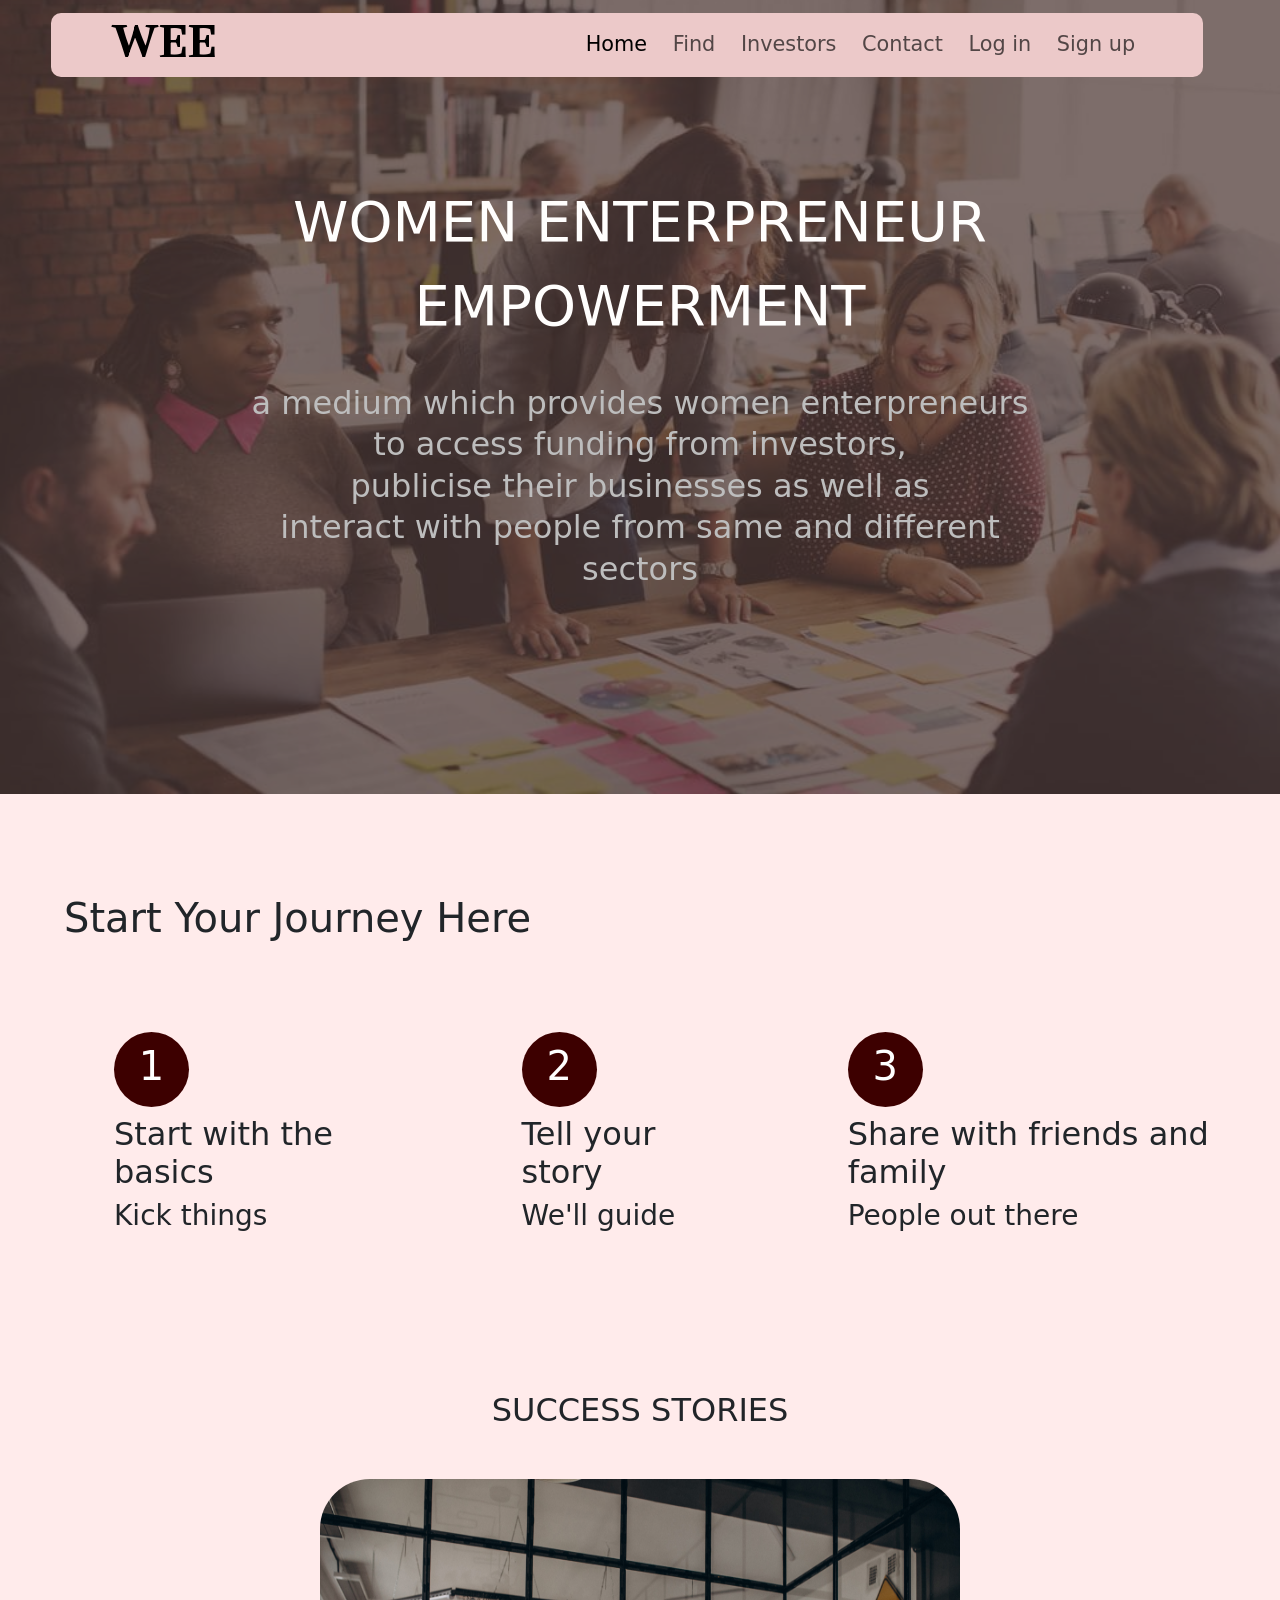
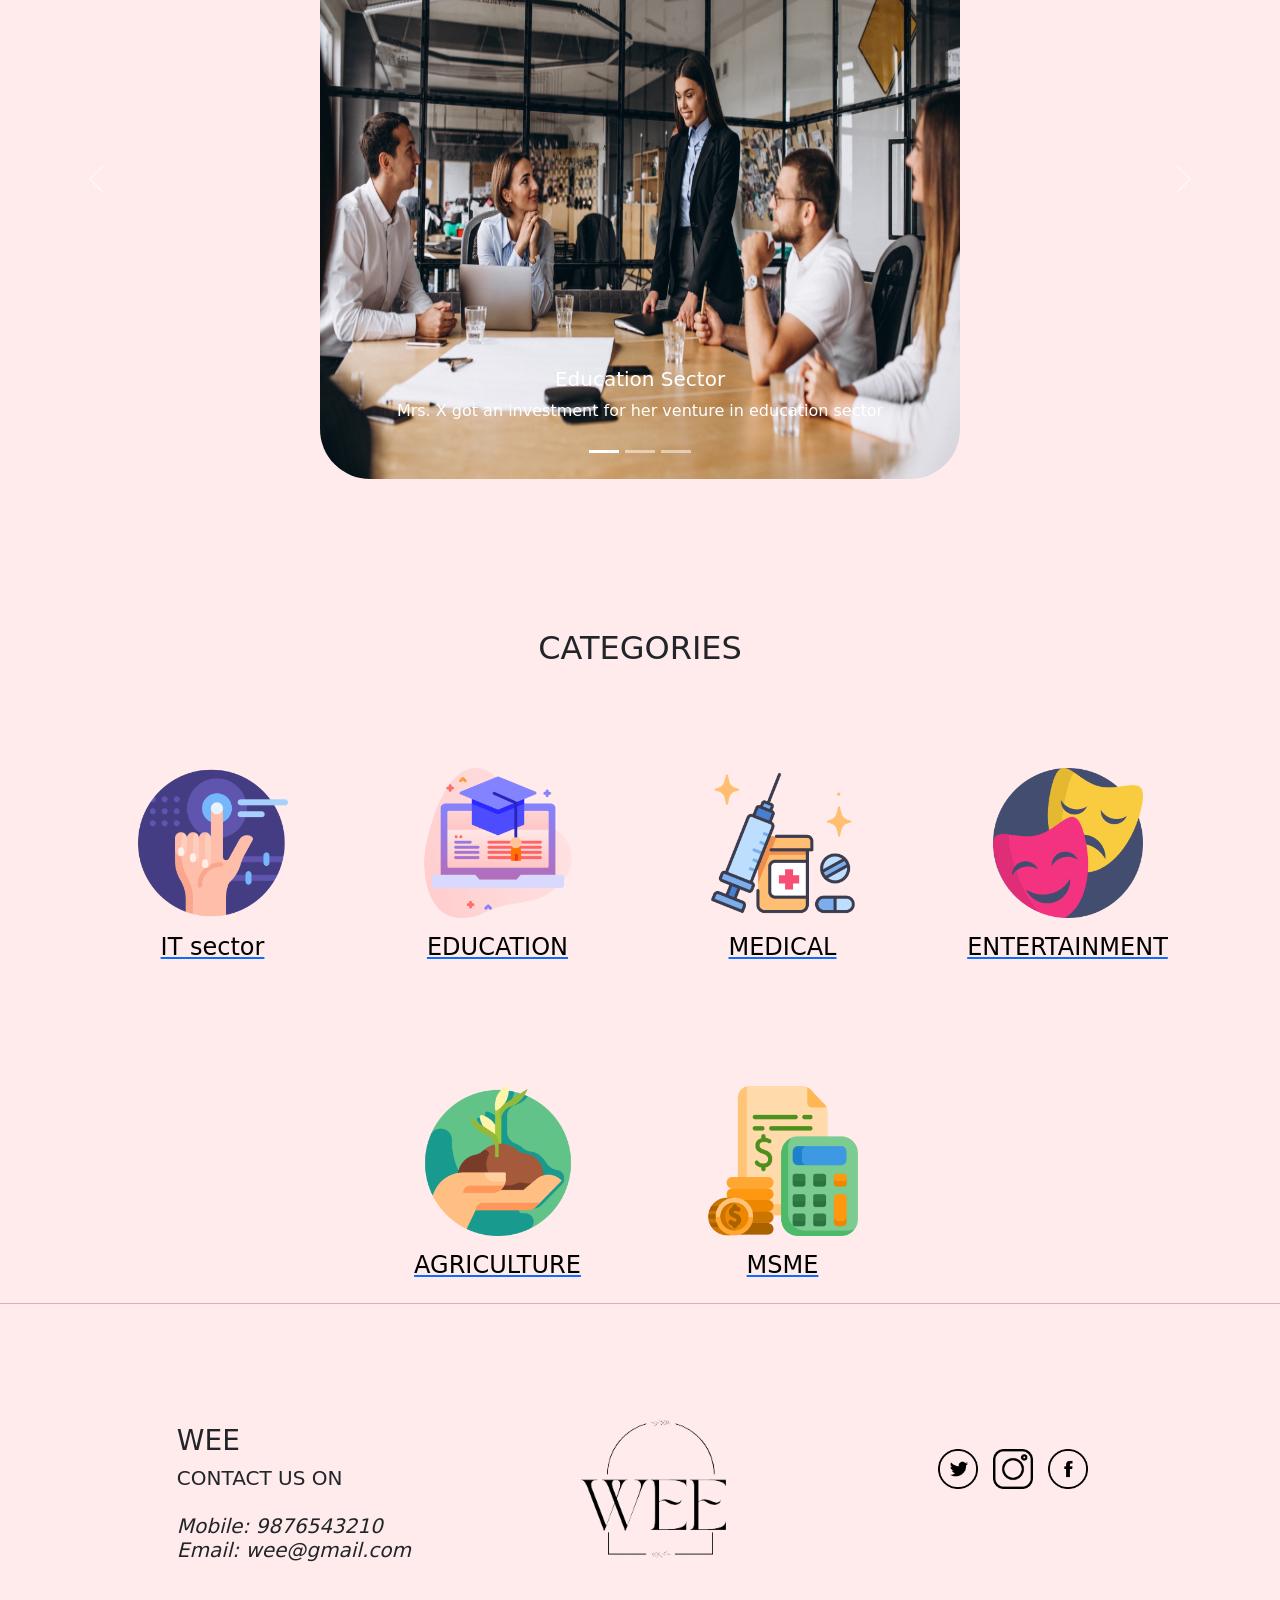
<file: index.html>
<!DOCTYPE html>
<html lang="en">

<head>
    <meta charset="UTF-8">
    <meta http-equiv="X-UA-Compatible" content="IE=edge">
    <meta name="viewport" content="width=device-width, initial-scale=1.0">
    <!-- BOOTSTRAP -->
    <script src="https://cdn.jsdelivr.net/npm/bootstrap@5.2.2/dist/js/bootstrap.bundle.min.js"
        integrity="sha384-OERcA2EqjJCMA+/3y+gxIOqMEjwtxJY7qPCqsdltbNJuaOe923+mo//f6V8Qbsw3"
        crossorigin="anonymous"></script>
    <link href="https://cdn.jsdelivr.net/npm/bootstrap@5.2.2/dist/css/bootstrap.min.css" rel="stylesheet"
        integrity="sha384-Zenh87qX5JnK2Jl0vWa8Ck2rdkQ2Bzep5IDxbcnCeuOxjzrPF/et3URy9Bv1WTRi" crossorigin="anonymous">

    <!-- GOOGLE FONT -->
    <link rel="preconnect" href="https://fonts.googleapis.com">
    <link rel="preconnect" href="https://fonts.gstatic.com" crossorigin>
    <link href="https://fonts.googleapis.com/css2?family=Alkalami&display=swap" rel="stylesheet">

    <!-- CSS -->
    <link rel="stylesheet" href="styles.css">
    <title>WEE-Women Enterpreneur Empowerment</title>
</head>

<body>
    <nav class="navbar navbar-expand-lg bg-light nv-bar">
        <div class="container-fluid nv-b">
            <a class="navbar-brand nv-logo" href="#">WEE</a>
            <button class="navbar-toggler" type="button" data-bs-toggle="collapse" data-bs-target="#navbarNav"
                aria-controls="navbarNav" aria-expanded="false" aria-label="Toggle navigation">
                <span class="navbar-toggler-icon"></span>
            </button>
            <div class="collapse navbar-collapse n-bar" id="navbarNav">
                <ul class="navbar-nav">
                    <li class="nav-item">
                        <a class="nav-link active nv-link" aria-current="page" href="#">Home</a>
                    </li>
                    <li class="nav-item">
                        <a class="nav-link nv-link" href="#find">Find</a>
                    </li>
                    <li class="nav-item">
                        <a class="nav-link nv-link" href="#">Investors</a>
                    </li>
                    <li class="nav-item">
                        <a class="nav-link nv-link" href="#footer">Contact</a>
                    </li>
                    <li class="nav-item">
                        <a class="nav-link nv-link" href="login/login.html" target="_blank">Log in</a>
                    </li>
                    <li class="nav-item">
                        <a class="nav-link nv-link" href="signup/signup.html" target="_blank">Sign up</a>
                    </li>
                </ul>
            </div>
        </div>
    </nav>

    <div class="container1">
        <div class="container1-1">
            <div class="container text-center cont">
                <div class="row">
                    <div class="col text-start left1">
                        <div class="des">WOMEN ENTERPRENEUR EMPOWERMENT</div>
                        <div class="des1">a medium which provides women enterpreneurs <br>
                            to access funding from investors, <br> publicise their businesses as well
                            as <br>
                            interact with people from same and different sectors</div>
                    </div>
                    <!-- <div class="col">
                        <img src="five-women-different-nationalities-cultures-260nw-1708934329.webp" alt="" class="img1">
                    </div> -->
                </div>
            </div>
        </div>

    </div>

    <!-- CONTAINER 0 -->
    <div class="container0">
        <div class="cont01">
            <h1>Start Your Journey Here</h1>
        </div>
        <div class="cont02">
            <div class="cont021">
                <div class="cont21">
                    <div class="number"><h1 class="num">1</h1></div>
                    <div class="c0des">
                        <h2>Start with the basics</h2>
                        <h3>Kick things</h3>
                    </div>
                </div>
                <div class="cont22">
                    <div class="number"><h1 class="num">2</h1></div>
                    <div class="c0des">
                        <h2>Tell your story</h2>
                        <h3>We'll guide</h3>
                    </div>
                </div>
                <div class="cont23">
                    <div class="number"><h1 class="num">3</h1></div>
                    <div class="c0des">
                        <h2>Share with friends and family</h2>
                        <h3>People out there</h3>
                    </div>
                </div>
            </div>
        </div>
    </div>
<!-- CONTAINER 3 -->
    <div class="container3">
        <div class="cont3head">
            <h2 class="cont3head">SUCCESS STORIES</h2>
        </div>
        
        <div id="carouselExampleCaptions" class="carousel slide" data-bs-ride="false">
            <div class="carousel-indicators">
                <button type="button" data-bs-target="#carouselExampleCaptions" data-bs-slide-to="0" class="active"
                    aria-current="true" aria-label="Slide 1"></button>
                <button type="button" data-bs-target="#carouselExampleCaptions" data-bs-slide-to="1"
                    aria-label="Slide 2"></button>
                <button type="button" data-bs-target="#carouselExampleCaptions" data-bs-slide-to="2"
                    aria-label="Slide 3"></button>
            </div>
            <div class="carousel-inner">
                <div class="carousel-item active c-item">
                    <img src="indeximages/group-people-working-out-business-plan-office.jpg" class="d-block w-100" alt="...">
                    <div class="carousel-caption d-none d-md-block">
                        <h5 style="color: white">Education Sector</h5>
                        <p style="color: white">Mrs. X got an investment for her venture in education sector</p>
                    </div>
                </div>
                <div class="carousel-item c-item">
                    <img src="indeximages/abstract-background-with-low-poly-design.jpg" class="d-block w-100" alt="...">
                    <div class="carousel-caption d-none d-md-block">
                        <h5 style="color: white">IT Sector</h5>
                        <p style="color: white">Mrs. Y got an investment for her venture in education sector</p>
                    </div>
                </div>
                <div class="carousel-item c-item">
                    <img src="indeximages/business-concept-with-team-close-up.jpg" class="d-block w-100" alt="...">
                    <div class="carousel-caption d-none d-md-block">
                        <h5 style="color: white">Agricultural Sector</h5>
                        <p style="color: white">Mrs. Z got an investment for her venture in education sector</p>
                    </div>
                </div>
            </div>
            <button class="carousel-control-prev" type="button" data-bs-target="#carouselExampleCaptions"
                data-bs-slide="prev">
                <span class="carousel-control-prev-icon" aria-hidden="true"></span>
                <span class="visually-hidden">Previous</span>
            </button>
            <button class="carousel-control-next" type="button" data-bs-target="#carouselExampleCaptions"
                data-bs-slide="next">
                <span class="carousel-control-next-icon" aria-hidden="true"></span>
                <span class="visually-hidden">Next</span>
            </button>
        </div>
    </div>
<!-- CONTAINER 2 -->
    <div class="container2">
        <a name="find"></a>
        <div class="container text-center">
            <h2 class="cont2head">CATEGORIES</h2>
            <div class="row r r1">
                <div class="col-lg-3 col-md-4 pb-3">
                    <a href="category/it.html" target="_blank">
                        <img class="eww" src="it sector.png" alt="IT">
                        <h4 class="catdes">IT sector</h4>
                    </a>
                </div>
              <div class="col-lg-3 col-md-4 pb-3">
                <a href="category/edu.html" target="_blank">
                    <img class="eww" src="diploma.png" alt="education">
                    <h4 class="catdes">EDUCATION</h4>
                </a>
              </div>
              <div class="col-lg-3 col-md-4 pb-3">
                <a href="category/med.html" target="_blank">
                    <img class="eww" src="syringe.png" alt="medical">
                    <h4 class="catdes">MEDICAL</h4>
                </a>
                
              </div>
              <div class="col-lg-3 col-md-4 pb-3">
                <a href="category/ent.html" target="_blank">
                    <img class="eww" src="theater.png" alt="ENTERTAINMENT">
                    <h4 class="catdes">ENTERTAINMENT</h4>
                </a>
                
              </div>
            </div>
            
            <div class="row r r2">
                <div class="col-lg-3 col-md-4 pb-3">
                   
                </div>
              <div class="col-lg-3 col-md-4 pb-3">
                <a href="category/agr.html" target="_blank">
                    <img class="eww" src="seedling.png" alt="agriculture">
                    <h4 class="catdes">AGRICULTURE</h4>
                </a>
              </div>
              <div class="col-lg-3 col-md-4 pb-3">
                <a href="category/msme.html" target="_blank">
                    <img class="eww" src="budget.png" alt="MSME">
                    <h4 class="catdes">MSME</h4>
                </a>
                
              </div>
            </div>
          </div>
    </div>

    <footer>
        <a name="footer"></a>
        <div class="fl">
            <h3>WEE</h3>
            <h5>CONTACT US ON <br><br> <em>Mobile: 9876543210</em> <br> <em>Email: wee@gmail.com</em></h5>
        </div>
        <div class="fm">
            <img src="indeximages/logo.png" alt="logo" srcset="">

        </div>

        <div class="fr">
        <div class="social-media">
            <ul>
                <li><img class="logo" src="indeximages/twitter.png" alt="twitter"></li>
                <li><img class="logo" src="indeximages/instagram.png" alt="instagram"></li>
                <li><img class="logo" src="indeximages/facebook.png" alt="facebook"></li>
            </ul>
        </div>
        </div>    
    </footer>
</body>
</html>
</file>
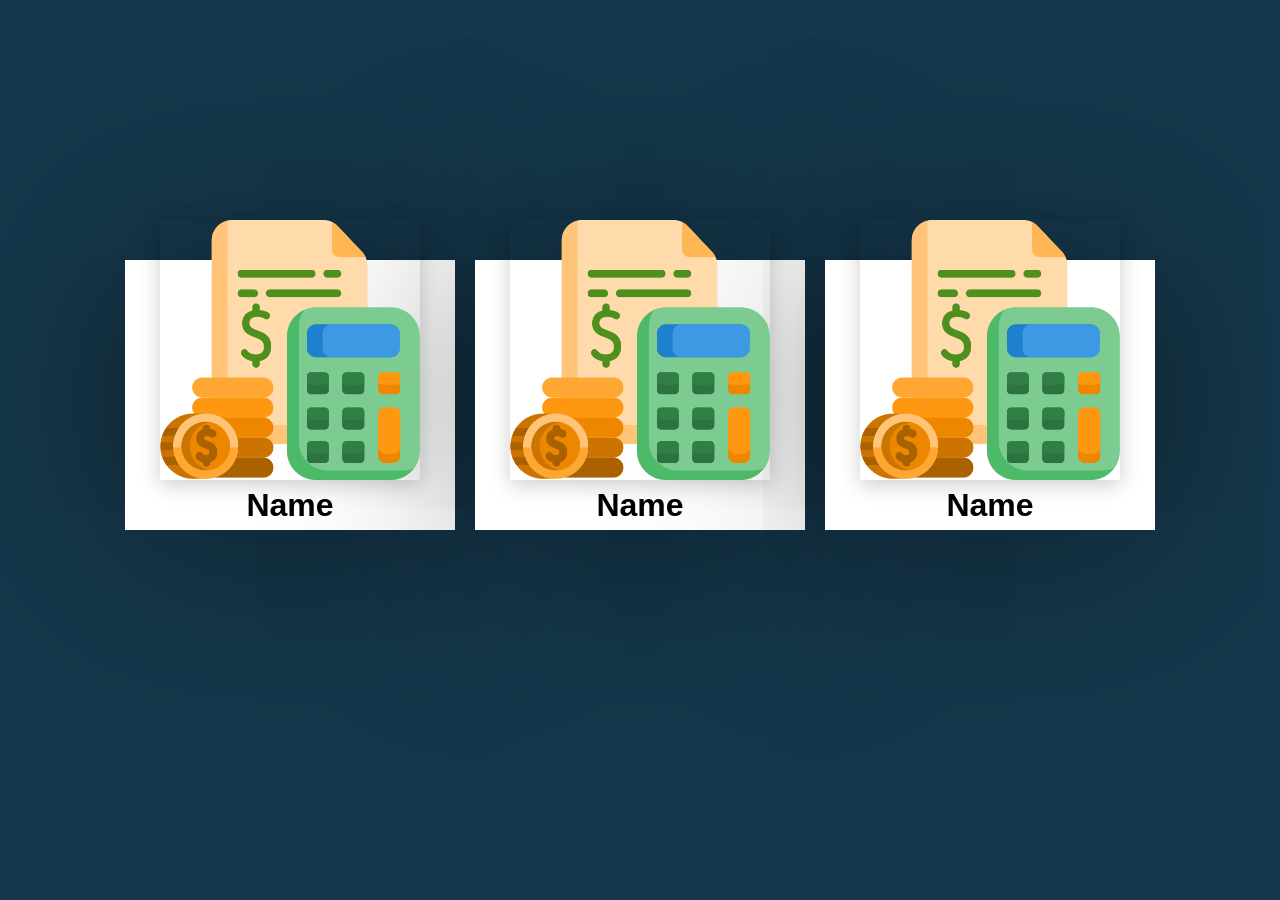
<file: category/agr.html>
<!DOCTYPE html>
<html lang="en">

<head>
    <meta charset="UTF-8">
    <meta http-equiv="X-UA-Compatible" content="IE=edge">
    <meta name="viewport" content="width=device-width, initial-scale=1.0">
    <link rel="stylesheet" href="agr.css">
    <title>Document</title>
</head>

<body>
    <div class="container">
            <div class="card">
                <div class="imgBx">
                    <img src="../budget.png" alt="">
                    <h1 class="title">Name</h1>
                </div>
                <div class="content">
                    <h2>Company name</h2>
                    <p>Lorem ipsum dolor sit amet, consectetur adipiscing elit, sed do eiusmod tempor incididunt ut labore
                        et dolore magna aliqua. Non diam phasellus vestibulum lorem sed. </p>
                </div>
            </div>

          
            <div class="card">
                <div class="imgBx">
                    <img src="../budget.png" alt="">
                    <h1 class="title">Name</h1>
                </div>
                <div class="content">
                    <h2>Company name</h2>
                    <p>Lorem ipsum dolor sit amet, consectetur adipiscing elit, sed do eiusmod tempor incididunt ut labore
                        et dolore magna aliqua. Non diam phasellus vestibulum lorem sed. </p>
                </div>
            </div>
          
          
            <div class="card">
                <div class="imgBx">
                    <img src="../budget.png" alt="">
                    <h1 class="title">Name</h1>
                </div>
                <div class="content">
                    <h2>Company name</h2>
                    <p>Lorem ipsum dolor sit amet, consectetur adipiscing elit, sed do eiusmod tempor incididunt ut labore
                        et dolore magna aliqua. Non diam phasellus vestibulum lorem sed.</p>
                </div>
            </div>
      </div>
</body>

</html>
</file>
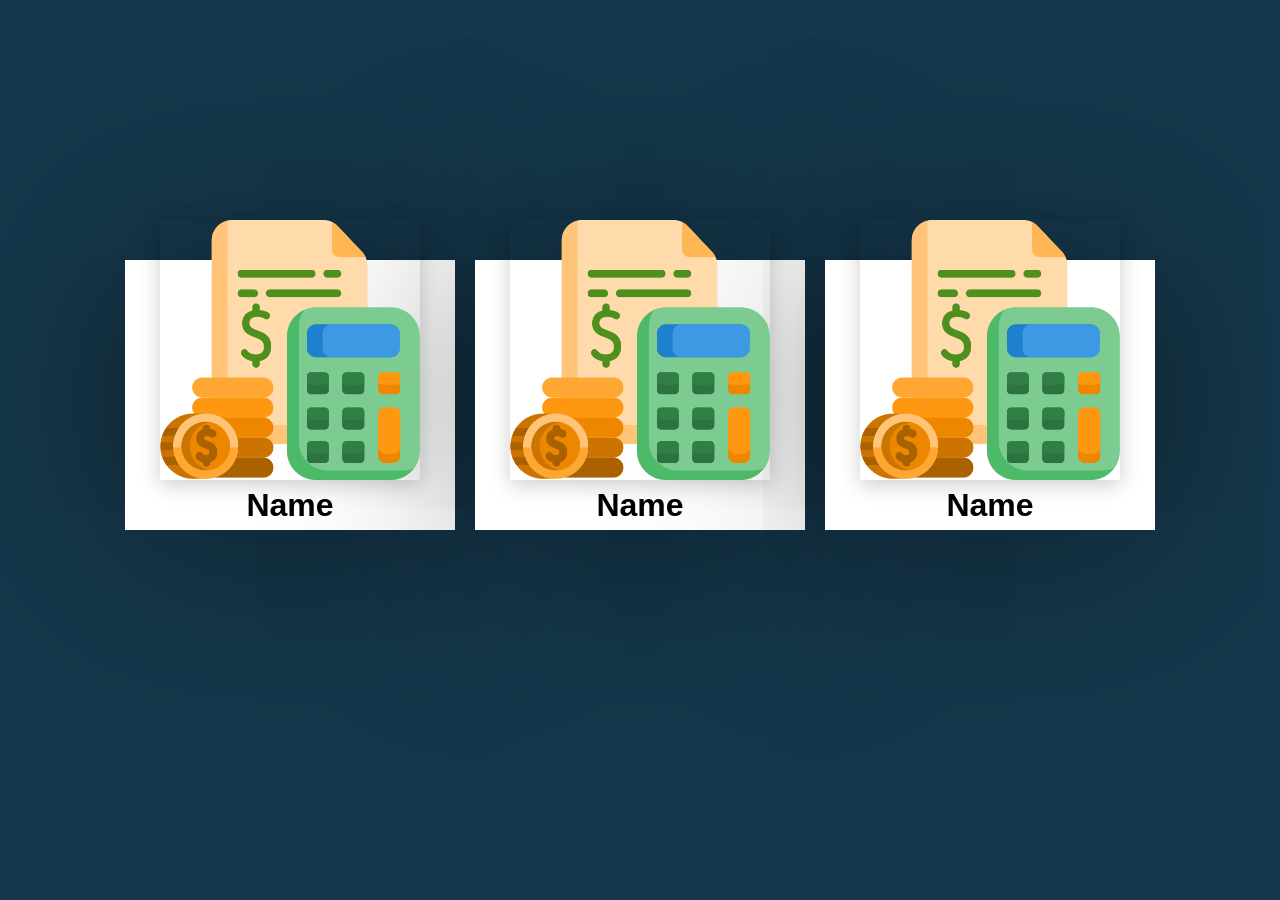
<file: category/edu.html>
<!DOCTYPE html>
<html lang="en">

<head>
    <meta charset="UTF-8">
    <meta http-equiv="X-UA-Compatible" content="IE=edge">
    <meta name="viewport" content="width=device-width, initial-scale=1.0">
    <link rel="stylesheet" href="edu.css">
    <title>Document</title>
</head>

<body>
    <div class="container">
            <div class="card">
                <div class="imgBx">
                    <img src="../budget.png" alt="">
                    <h1 class="title">Name</h1>
                </div>
                <div class="content">
                    <h2>Company name</h2>
                    <p>Lorem ipsum dolor sit amet, consectetur adipiscing elit, sed do eiusmod tempor incididunt ut labore
                        et dolore magna aliqua. Non diam phasellus vestibulum lorem sed. </p>
                </div>
            </div>

          
            <div class="card">
                <div class="imgBx">
                    <img src="../budget.png" alt="">
                    <h1 class="title">Name</h1>
                </div>
                <div class="content">
                    <h2>Company name</h2>
                    <p>Lorem ipsum dolor sit amet, consectetur adipiscing elit, sed do eiusmod tempor incididunt ut labore
                        et dolore magna aliqua. Non diam phasellus vestibulum lorem sed. </p>
                </div>
            </div>
          
          
            <div class="card">
                <div class="imgBx">
                    <img src="../budget.png" alt="">
                    <h1 class="title">Name</h1>
                </div>
                <div class="content">
                    <h2>Company name</h2>
                    <p>Lorem ipsum dolor sit amet, consectetur adipiscing elit, sed do eiusmod tempor incididunt ut labore
                        et dolore magna aliqua. Non diam phasellus vestibulum lorem sed.</p>
                </div>
            </div>
      </div>
</body>

</html>
</file>
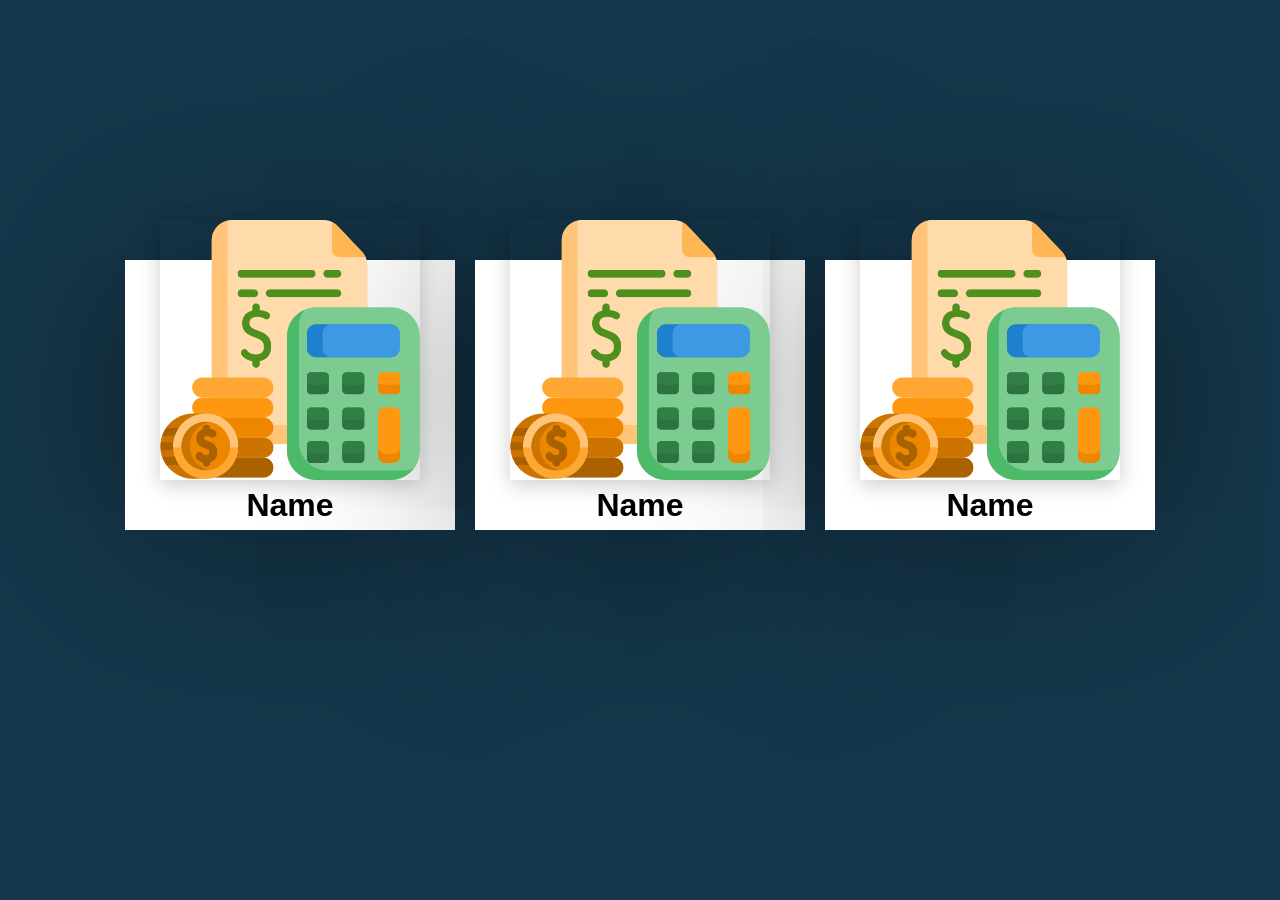
<file: category/ent.html>
<!DOCTYPE html>
<html lang="en">

<head>
    <meta charset="UTF-8">
    <meta http-equiv="X-UA-Compatible" content="IE=edge">
    <meta name="viewport" content="width=device-width, initial-scale=1.0">
    <link rel="stylesheet" href="ent.css">
    <title>Document</title>
</head>

<body>
    <div class="container">
            <div class="card">
                <div class="imgBx">
                    <img src="../budget.png" alt="">
                    <h1 class="title">Name</h1>
                </div>
                <div class="content">
                    <h2>Company name</h2>
                    <p>Lorem ipsum dolor sit amet, consectetur adipiscing elit, sed do eiusmod tempor incididunt ut labore
                        et dolore magna aliqua. Non diam phasellus vestibulum lorem sed. </p>
                </div>
            </div>

          
            <div class="card">
                <div class="imgBx">
                    <img src="../budget.png" alt="">
                    <h1 class="title">Name</h1>
                </div>
                <div class="content">
                    <h2>Company name</h2>
                    <p>Lorem ipsum dolor sit amet, consectetur adipiscing elit, sed do eiusmod tempor incididunt ut labore
                        et dolore magna aliqua. Non diam phasellus vestibulum lorem sed. </p>
                </div>
            </div>
          
          
            <div class="card">
                <div class="imgBx">
                    <img src="../budget.png" alt="">
                    <h1 class="title">Name</h1>
                </div>
                <div class="content">
                    <h2>Company name</h2>
                    <p>Lorem ipsum dolor sit amet, consectetur adipiscing elit, sed do eiusmod tempor incididunt ut labore
                        et dolore magna aliqua. Non diam phasellus vestibulum lorem sed.</p>
                </div>
            </div>
      </div>
</body>

</html>
</file>
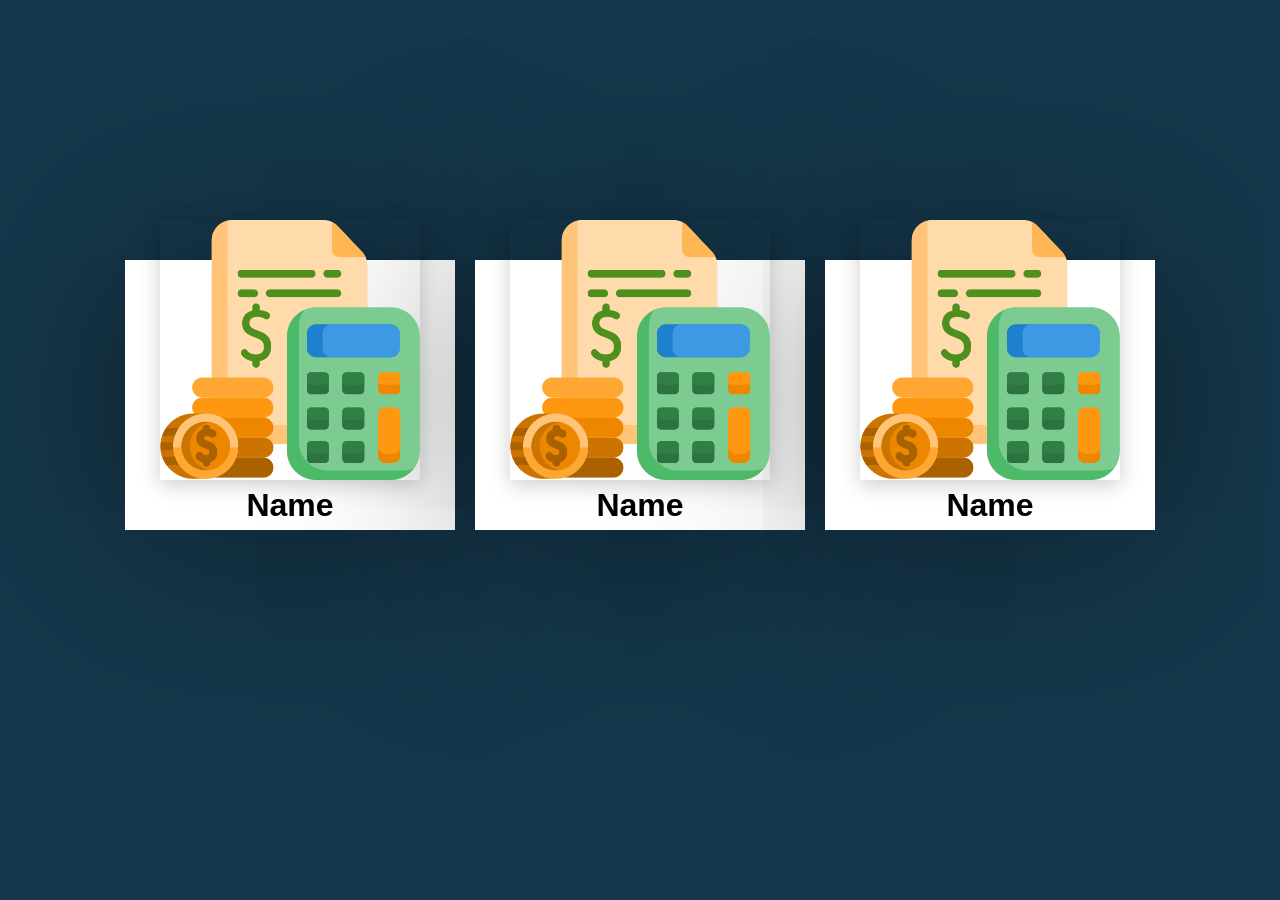
<file: category/it.html>
<!DOCTYPE html>
<html lang="en">

<head>
    <meta charset="UTF-8">
    <meta http-equiv="X-UA-Compatible" content="IE=edge">
    <meta name="viewport" content="width=device-width, initial-scale=1.0">
    <link rel="stylesheet" href="itstyle.css">
    <title>IT Sector</title>
</head>

<body>
    <div class="container">
        <div class="card">
            <div class="imgBx">
                <img src="../budget.png" alt="">
                <h1 class="title">Name</h1>
            </div>
            <div class="content">
                <h2>Company name</h2>
                <p>Lorem ipsum dolor sit amet, consectetur adipiscing elit, sed do eiusmod tempor incididunt ut labore
                    et dolore magna aliqua. Non diam phasellus vestibulum lorem sed. </p>
            </div>
        </div>
        <div class="card">
            <div class="imgBx">
                <img src="../budget.png" alt="">
                <h1 class="title">Name</h1>
            </div>
            <div class="content">
                <h2>Company name</h2>
                <p>Lorem ipsum dolor sit amet, consectetur adipiscing elit, sed do eiusmod tempor incididunt ut labore
                    et dolore magna aliqua. Non diam phasellus vestibulum lorem sed. </p>
            </div>
        </div>
      
      
        <div class="card">
            <div class="imgBx">
                <img src="../budget.png" alt="">
                <h1 class="title">Name</h1>
            </div>
            <div class="content">
                <h2>Company name</h2>
                <p>Lorem ipsum dolor sit amet, consectetur adipiscing elit, sed do eiusmod tempor incididunt ut labore
                    et dolore magna aliqua. Non diam phasellus vestibulum lorem sed.</p>
            </div>
        </div>
    </div>   
</body>

</html>
</file>
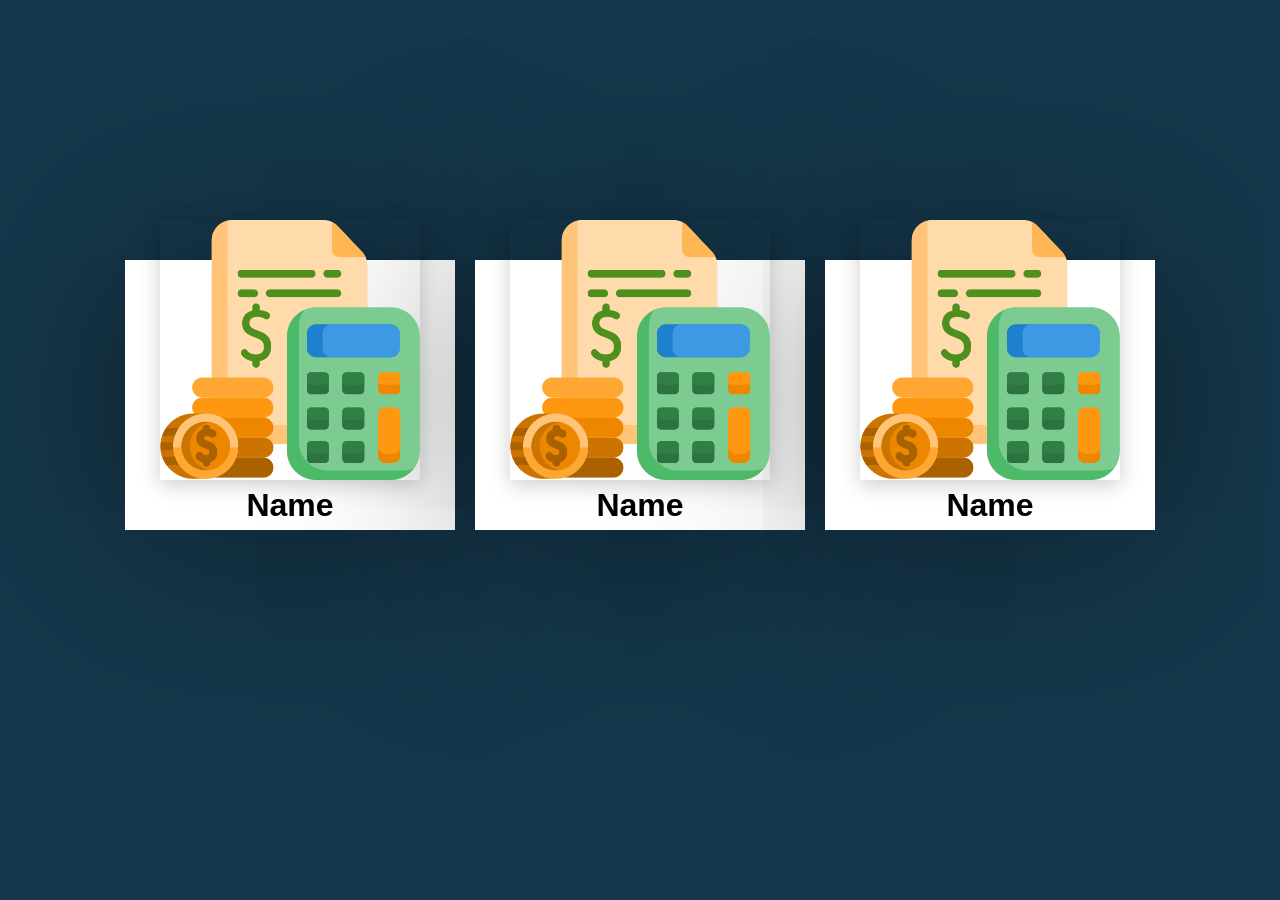
<file: category/med.html>
<!DOCTYPE html>
<html lang="en">

<head>
    <meta charset="UTF-8">
    <meta http-equiv="X-UA-Compatible" content="IE=edge">
    <meta name="viewport" content="width=device-width, initial-scale=1.0">
    <link rel="stylesheet" href="med.css">
    <title>Document</title>
</head>

<body>
    <div class="container">
            <div class="card">
                <div class="imgBx">
                    <img src="../budget.png" alt="">
                    <h1 class="title">Name</h1>
                </div>
                <div class="content">
                    <h2>Company name</h2>
                    <p>Lorem ipsum dolor sit amet, consectetur adipiscing elit, sed do eiusmod tempor incididunt ut labore
                        et dolore magna aliqua. Non diam phasellus vestibulum lorem sed. </p>
                </div>
            </div>

          
            <div class="card">
                <div class="imgBx">
                    <img src="../budget.png" alt="">
                    <h1 class="title">Name</h1>
                </div>
                <div class="content">
                    <h2>Company name</h2>
                    <p>Lorem ipsum dolor sit amet, consectetur adipiscing elit, sed do eiusmod tempor incididunt ut labore
                        et dolore magna aliqua. Non diam phasellus vestibulum lorem sed. </p>
                </div>
            </div>
          
          
            <div class="card">
                <div class="imgBx">
                    <img src="../budget.png" alt="">
                    <h1 class="title">Name</h1>
                </div>
                <div class="content">
                    <h2>Company name</h2>
                    <p>Lorem ipsum dolor sit amet, consectetur adipiscing elit, sed do eiusmod tempor incididunt ut labore
                        et dolore magna aliqua. Non diam phasellus vestibulum lorem sed.</p>
                </div>
            </div>
      </div>
</body>

</html>
</file>
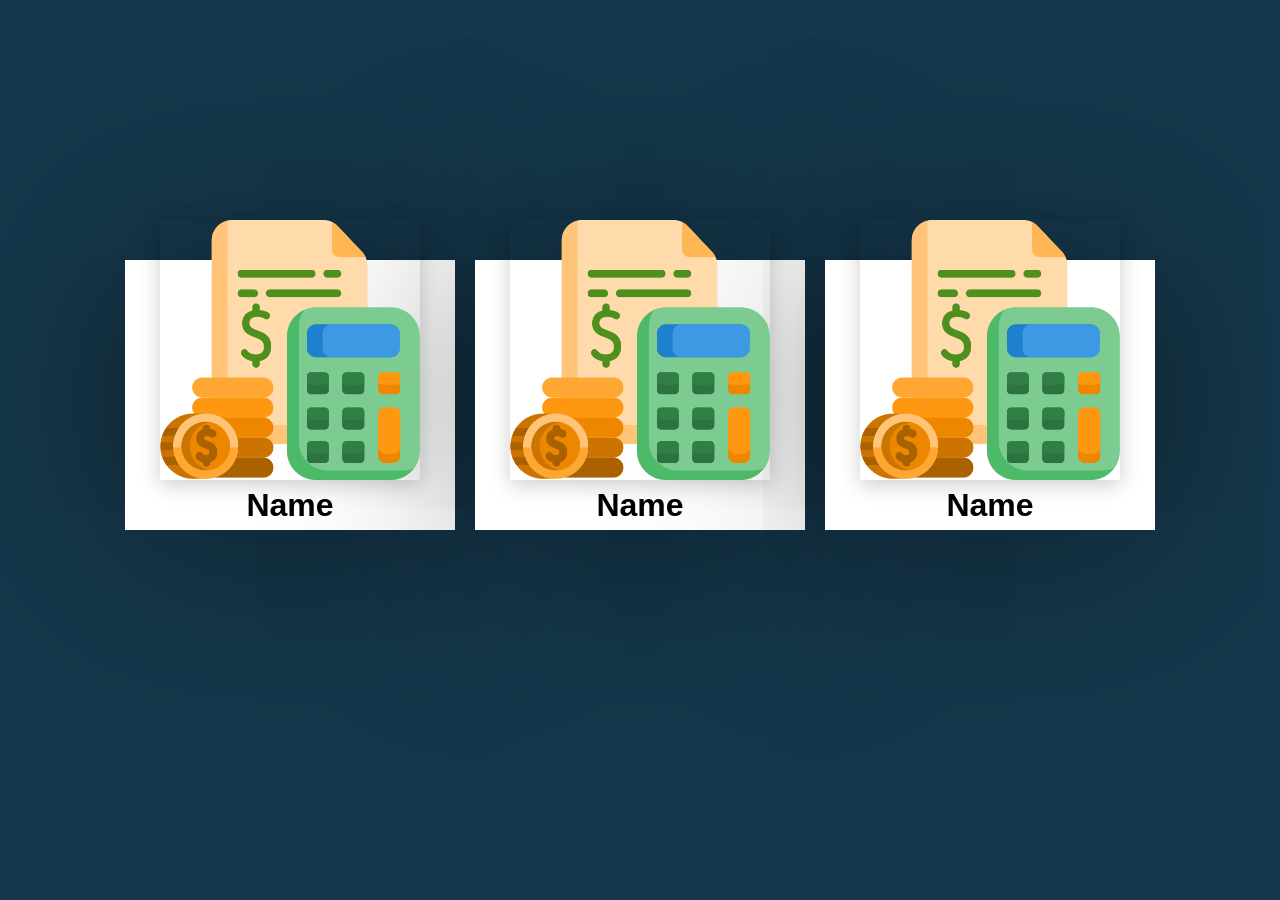
<file: category/msme.html>
<!DOCTYPE html>
<html lang="en">

<head>
    <meta charset="UTF-8">
    <meta http-equiv="X-UA-Compatible" content="IE=edge">
    <meta name="viewport" content="width=device-width, initial-scale=1.0">
    <link rel="stylesheet" href="msme.css">
    <title>Document</title>
</head>

<body>
    <div class="container">
            <div class="card">
                <div class="imgBx">
                    <img src="../budget.png" alt="">
                    <h1 class="title">Name</h1>
                </div>
                <div class="content">
                    <h2>Company name</h2>
                    <p>Lorem ipsum dolor sit amet, consectetur adipiscing elit, sed do eiusmod tempor incididunt ut labore
                        et dolore magna aliqua. Non diam phasellus vestibulum lorem sed. </p>
                </div>
            </div>

          
            <div class="card">
                <div class="imgBx">
                    <img src="../budget.png" alt="">
                    <h1 class="title">Name</h1>
                </div>
                <div class="content">
                    <h2>Company name</h2>
                    <p>Lorem ipsum dolor sit amet, consectetur adipiscing elit, sed do eiusmod tempor incididunt ut labore
                        et dolore magna aliqua. Non diam phasellus vestibulum lorem sed. </p>
                </div>
            </div>
          
          
            <div class="card">
                <div class="imgBx">
                    <img src="../budget.png" alt="">
                    <h1 class="title">Name</h1>
                </div>
                <div class="content">
                    <h2>Company name</h2>
                    <p>Lorem ipsum dolor sit amet, consectetur adipiscing elit, sed do eiusmod tempor incididunt ut labore
                        et dolore magna aliqua. Non diam phasellus vestibulum lorem sed.</p>
                </div>
            </div>
      </div>
</body>

</html>
</file>
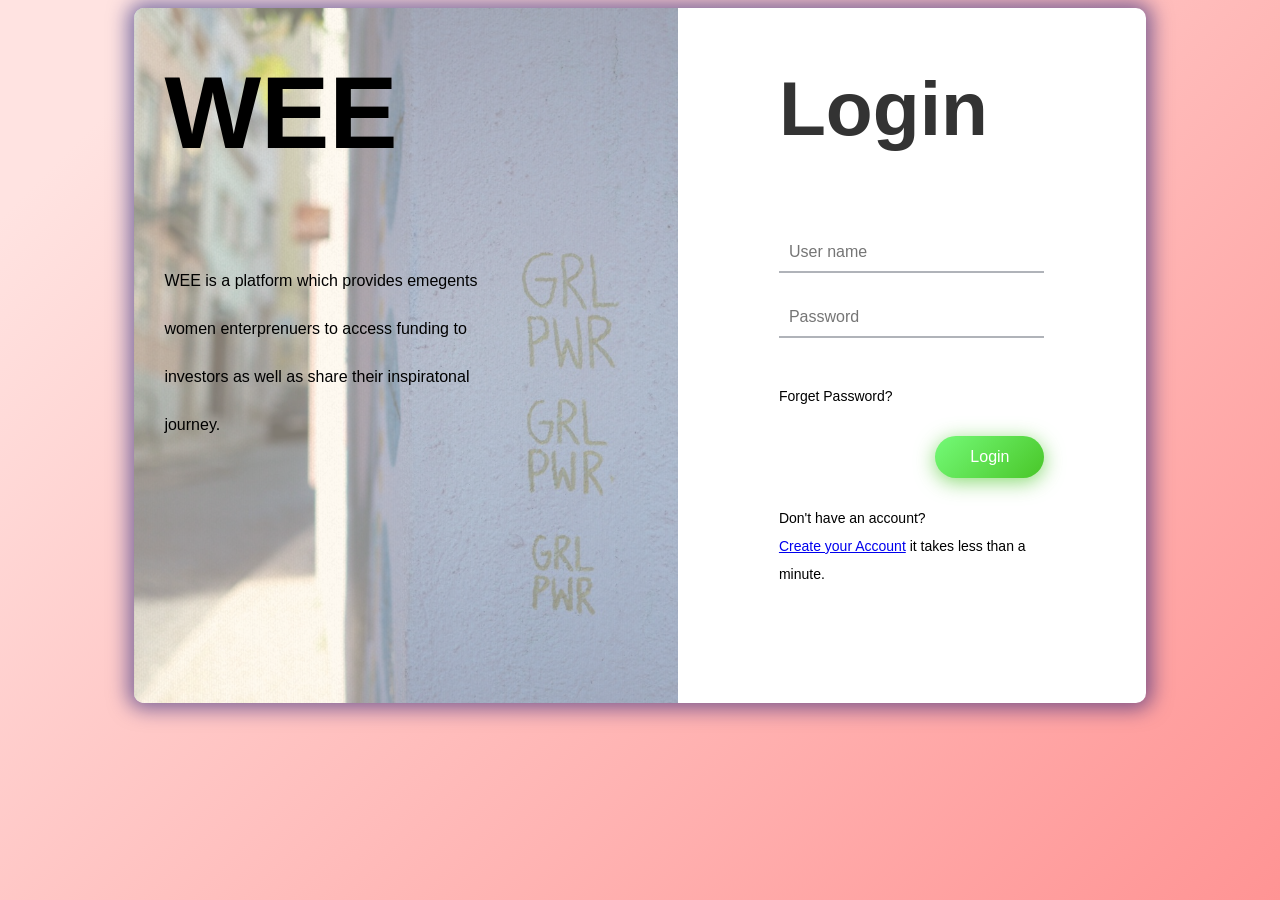
<file: login/login.html>
<!DOCTYPE html>
<html lang="en">
<head>
    <meta charset="UTF-8">
    <meta http-equiv="X-UA-Compatible" content="IE=edge">
    <meta name="viewport" content="width=device-width, initial-scale=1.0">
    <!-- CSS -->
    <link rel="stylesheet" href="loginstyle.css">
    <title>Login Page</title>
</head>
<body>
    <div class="login">
        <body>
          <!-- partial:index.partial.html -->
          <div class="box-form">
            <div class="left">
              <div class="overlay">
                  <h1>WEE</h1>
                <p class="left-des">
                  WEE is a platform which provides emegents women enterprenuers to
                  access funding to investors as well as share their inspiratonal
                  journey.
                </p>
              </div>
            </div>
    
            <div class="right">
              <h5 class="right-heading">Login</h5>
              
              <div class="inputs">
                <input type="text" placeholder="User name" />
                <br />
                <input type="password" placeholder="Password" />
              </div>
    
              <br /><br />
    
              <div class="forget-password">
                <p>Forget Password?</p>
              </div>
              
              <br />
              <button>Login</button>
              <br> <br> <br>
              <p class="right-des">
                Don't have an account?<br> <a href="../signup/signup.html" target="_blank"> Create your Account</a> it takes
                less than a minute.
              </p>
            </div>
          </div>
          <!-- partial -->
        </body>
      </div>
</body>
</html>
</file>
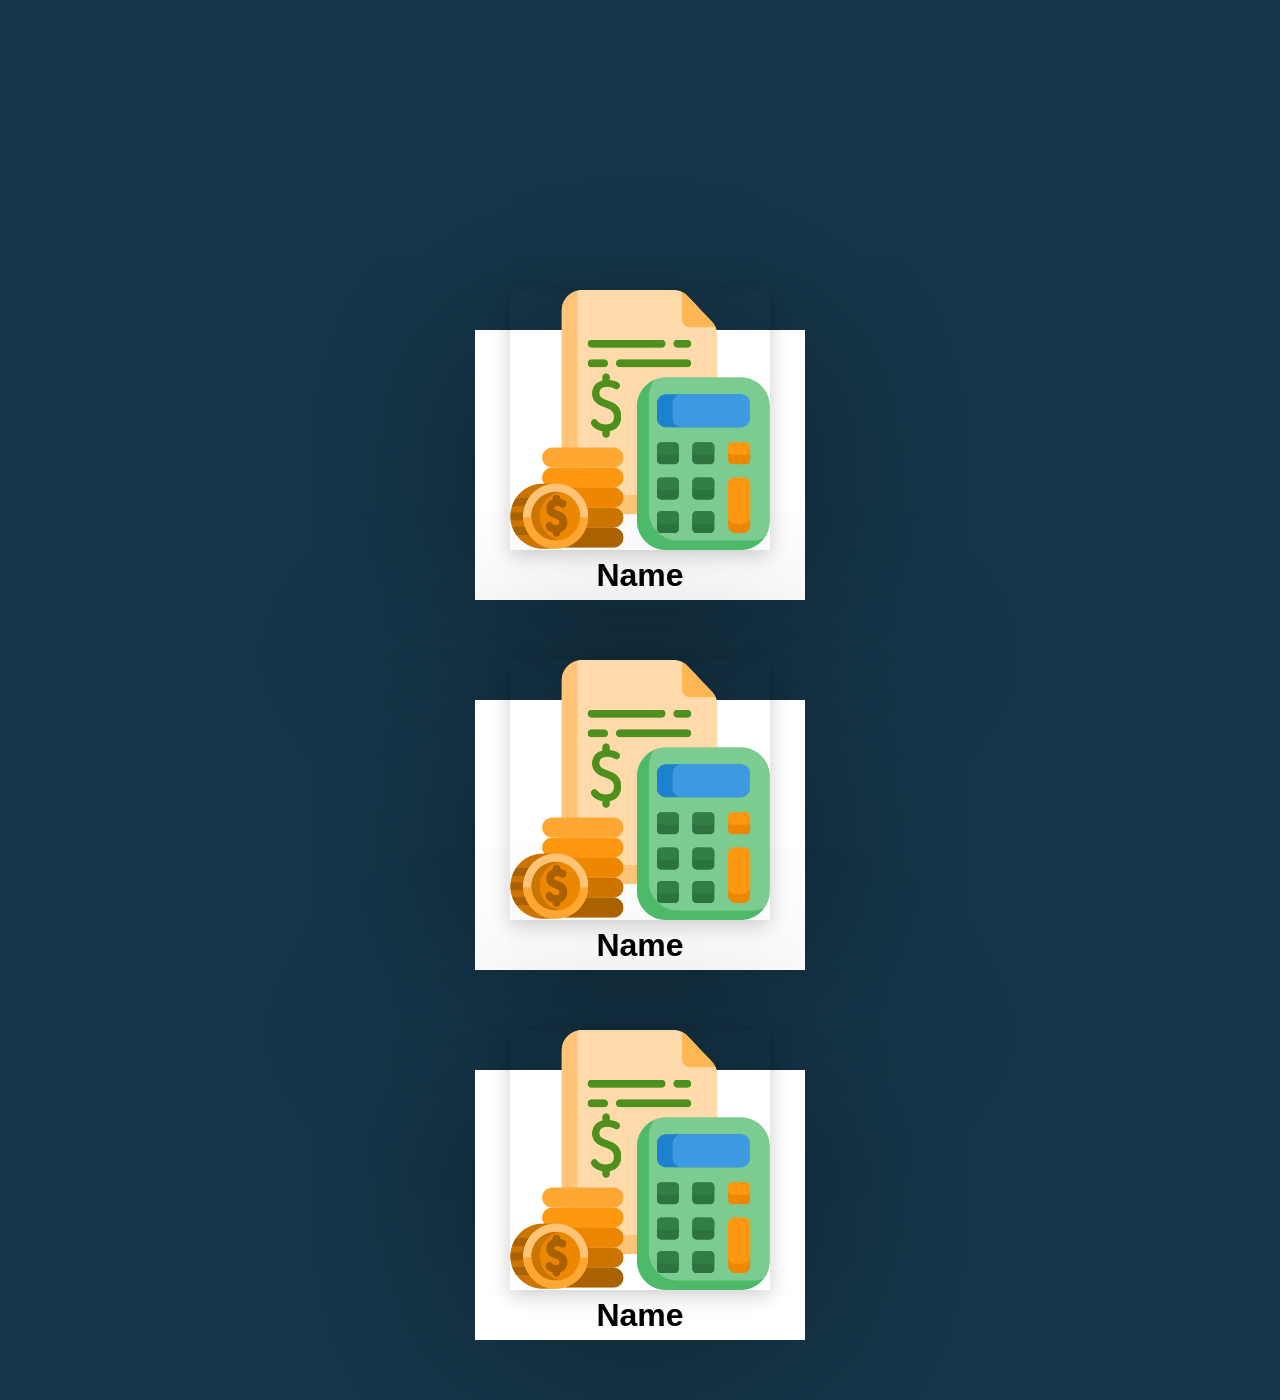
<file: user/user.html>
<!DOCTYPE html>
<html lang="en">

<head>
    <meta charset="UTF-8">
    <meta http-equiv="X-UA-Compatible" content="IE=edge">
    <meta name="viewport" content="width=device-width, initial-scale=1.0">
    <link rel="stylesheet" href="userstyle.css">
    <title>Document</title>
</head>

<body>
    <div class="container text-center">
        <div class="row">
          <div class="col">
            <div class="card">
                <div class="imgBx">
                    <img src="../budget.png" alt="">
                    <h1 class="title">Name</h1>
                </div>
                <div class="content">
                    <h2>Company name</h2>
                    <p>Lorem ipsum dolor sit amet, consectetur adipiscing elit, sed do eiusmod tempor incididunt ut labore
                        et dolore magna aliqua. Non diam phasellus vestibulum lorem sed. </p>
                </div>
            </div>
          </div>
          <div class="col">
            <div class="card">
                <div class="imgBx">
                    <img src="../budget.png" alt="">
                    <h1 class="title">Name</h1>
                </div>
                <div class="content">
                    <h2>Company name</h2>
                    <p>Lorem ipsum dolor sit amet, consectetur adipiscing elit, sed do eiusmod tempor incididunt ut labore
                        et dolore magna aliqua. Non diam phasellus vestibulum lorem sed. </p>
                </div>
            </div>
          </div>
          <div class="col">
            <div class="card">
                <div class="imgBx">
                    <img src="../budget.png" alt="">
                    <h1 class="title">Name</h1>
                </div>
                <div class="content">
                    <h2>Company name</h2>
                    <p>Lorem ipsum dolor sit amet, consectetur adipiscing elit, sed do eiusmod tempor incididunt ut labore
                        et dolore magna aliqua. Non diam phasellus vestibulum lorem sed.</p>
                </div>
            </div>
          </div>
        </div>
      </div>
</body>

</html>
</file>
<file: styles.css>
body{
    background-color: rgb(255, 235, 235);
}
/* NAVBAR */
.nv-bar{
    position: fixed;
    margin: 1% 4%;
    position: relative;
    padding: 0 3rem;
    background-color: #ecc9c9 !important;
    width: 90%;
    border-radius: 10px;
}

.nv-logo{
    position: relative;
    font-family: 'Alkalami', serif;
    font-size: 3rem;
    margin-top: 1rem;
}
.n-bar{
    display: flex !important;
    justify-content: flex-end !important;
}

.nv-link{
    margin-left: 0.6rem;
    font-size: 1.3rem;
}

.nv-b{
    height: 4rem;
}

/* CONTAINER 0 */
.container0{
    margin-top: 100px;
    position: relative;
    width: 90%;
    left: 50%;
    transform: translate(-50%, 0);
}
.cont01{
    width: 50%;
    margin-bottom: 90px;
}

.cont02{
    padding-left: 50px;
}
.cont021{
    display: flex;
    justify-content:flex-start;
}

.cont22, .cont23{
    margin-left: 150px;
}

.num{
    padding-top:10px ;
    text-align: center;
    display: inline-block;
    height: 75px;
    width: 75px;
    background-color: #3D0000;
    border-radius: 50%;
    color: white;
}

/* CONTAINER 1 */
.container1{
    margin-top: -6rem;
    background-image: url(WIB_webinar.jpg);
    background-repeat: no-repeat;
    background-size: 100% 800px;
    height:800px
}
.container1-1{
    background-color: rgba(70, 48, 43,0.7);
    height: 800px;
}
.cont{
    color: #fff;
}

.des{
    text-align: center;
    font-size: 3.5rem !important;
    color: rgb(255, 254, 253);
    position: relative;
    top: 15px;
    left: 50%;
    transform: translate(-50%, 0)
}

.des1{
    position: relative;
    line-height: 1;
    font-size: 2rem;
    width: 70%;
    line-height: 1.3;
    margin-top: 50px;
    left: 50%;
    transform: translate(-50%, 0);
    text-align: center;
    color: rgb(189, 189, 189);
}

.left1{
    margin-top: 15%;
}

/* CONTAINER 2 */
.container2{
    margin-top: 100px;
}
.cont2head{
    margin-top: 150px;
    margin-bottom: 30px;
}
.eww{
    width: 150px;
    height: 150px;
}
.catdes{
    color: rgb(0, 0, 0);
    text-decoration: none !important;
    margin-top: 15px;
}
.r1{
    margin-top: 100px;
    margin-bottom: 50px;
}
.r2{
    margin-top: 100px;
}

/* CONTAINER  3*/

.container3{
    margin-top: 100px;
}

.d-block{
    position: relative;
    width: 50% !important;  
    left: 50%;
    transform: translate(-50%, 0) !important; 
    border-radius: 50px;
}

.d-block{
    height: 600px !important;
}

.cont3head{
    margin-top: 150px;
    margin-bottom: 50px;
    text-align: center;
}


/* footer */
footer{
    display: flex !important;
    justify-content: center;
    border-top: 1px solid rgb(222, 175, 175);
}

.logo{
    width: 40px;
}
.social-media ul li{
    display: inline-block;
    margin: 5px;
}

.social-media ul{
    margin-top: 20px;
    position: relative;
    left: -10px
}

.fl, .fr{
    padding-top: 120px;
}
.fm{
    text-align: center;
}
.fm img{
    width: 75%;
}
</file>
<file: category/agr.css>
*{
    margin: 0;
    padding: 0;
    font-family: 'Poppins', sans-serif;
}

body{
    display: flex;
    justify-content: center;
    align-items: center;
    background: #16384c;
}

.container{
    position: relative;
    top: 200px;
    width: 1100px;
    display: flex;
    justify-content:center;
    align-items:center;
    flex-wrap: wrap;
    padding: 30px;
}

.container .card{
    position: relative;
    max-width: 300px;
    height: 230px;
    background-color: #fff;
    margin: 30px 10px;
    padding: 20px 15px;
    display: flex;
    flex-direction: column;
    box-shadow: 0 5px 202px rgba(0, 0, 0, 0.5);
    transition: 0.3s ease-in-out;
}

.container .card:hover{
    height: 420px;
}

.container .card .imgBx{
    position: relative;
    width: 260px;
    height: 260px;
    top: -60px;
    left: 20px;
    z-index: 1;
    box-shadow: 0 5px 20px rgba(0, 0, 0,0.2);
}

.container .card .imgBx img{
    max-width: 100%;
    border-radius: 4px;
}

.container .card .content{
    position: relative;
    margin-top: -140px;
    padding: 10px 15px;
    text-align: center;
    color: #111;
    visibility: hidden;
    opacity: 0;
    transition: 0.3s ease-in-out;
}

.container .card:hover .content{
    visibility: visible;
    opacity: 1;
    margin-top: -10px;
    transition-delay: 0.3s;
}

.title{
    text-align: center;
    margin: 1%;
}

.col{
    margin-top:100px;
}
</file>
<file: category/edu.css>
*{
    margin: 0;
    padding: 0;
    font-family: 'Poppins', sans-serif;
}

body{
    display: flex;
    justify-content: center;
    align-items: center;
    background: #16384c;
}

.container{
    position: relative;
    top: 200px;
    width: 1100px;
    display: flex;
    justify-content:center;
    align-items:center;
    flex-wrap: wrap;
    padding: 30px;
}

.container .card{
    position: relative;
    max-width: 300px;
    height: 230px;
    background-color: #fff;
    margin: 30px 10px;
    padding: 20px 15px;
    display: flex;
    flex-direction: column;
    box-shadow: 0 5px 202px rgba(0, 0, 0, 0.5);
    transition: 0.3s ease-in-out;
}

.container .card:hover{
    height: 420px;
}

.container .card .imgBx{
    position: relative;
    width: 260px;
    height: 260px;
    top: -60px;
    left: 20px;
    z-index: 1;
    box-shadow: 0 5px 20px rgba(0, 0, 0,0.2);
}

.container .card .imgBx img{
    max-width: 100%;
    border-radius: 4px;
}

.container .card .content{
    position: relative;
    margin-top: -140px;
    padding: 10px 15px;
    text-align: center;
    color: #111;
    visibility: hidden;
    opacity: 0;
    transition: 0.3s ease-in-out;
}

.container .card:hover .content{
    visibility: visible;
    opacity: 1;
    margin-top: -10px;
    transition-delay: 0.3s;
}

.title{
    text-align: center;
    margin: 1%;
}

.col{
    margin-top:100px;
}
</file>
<file: category/ent.css>
*{
    margin: 0;
    padding: 0;
    font-family: 'Poppins', sans-serif;
}

body{
    display: flex;
    justify-content: center;
    align-items: center;
    background: #16384c;
}

.container{
    position: relative;
    top: 200px;
    width: 1100px;
    display: flex;
    justify-content:center;
    align-items:center;
    flex-wrap: wrap;
    padding: 30px;
}

.container .card{
    position: relative;
    max-width: 300px;
    height: 230px;
    background-color: #fff;
    margin: 30px 10px;
    padding: 20px 15px;
    display: flex;
    flex-direction: column;
    box-shadow: 0 5px 202px rgba(0, 0, 0, 0.5);
    transition: 0.3s ease-in-out;
}

.container .card:hover{
    height: 420px;
}

.container .card .imgBx{
    position: relative;
    width: 260px;
    height: 260px;
    top: -60px;
    left: 20px;
    z-index: 1;
    box-shadow: 0 5px 20px rgba(0, 0, 0,0.2);
}

.container .card .imgBx img{
    max-width: 100%;
    border-radius: 4px;
}

.container .card .content{
    position: relative;
    margin-top: -140px;
    padding: 10px 15px;
    text-align: center;
    color: #111;
    visibility: hidden;
    opacity: 0;
    transition: 0.3s ease-in-out;
}

.container .card:hover .content{
    visibility: visible;
    opacity: 1;
    margin-top: -10px;
    transition-delay: 0.3s;
}

.title{
    text-align: center;
    margin: 1%;
}

.col{
    margin-top:100px;
}
</file>
<file: category/itstyle.css>
*{
    margin: 0;
    padding: 0;
    font-family: 'Poppins', sans-serif;
}

body{
    display: flex;
    justify-content: center;
    align-items: center;
    background: #16384c;
}

.container{
    position: relative;
    top: 200px;
    width: 1100px;
    display: flex;
    justify-content:center;
    align-items:center;
    flex-wrap: wrap;
    padding: 30px;
}

.container .card{
    position: relative;
    max-width: 300px;
    height: 230px;
    background-color: #fff;
    margin: 30px 10px;
    padding: 20px 15px;
    display: flex;
    flex-direction: column;
    box-shadow: 0 5px 202px rgba(0, 0, 0, 0.5);
    transition: 0.3s ease-in-out;
}

.container .card:hover{
    height: 420px;
}

.container .card .imgBx{
    position: relative;
    width: 260px;
    height: 260px;
    top: -60px;
    left: 20px;
    z-index: 1;
    box-shadow: 0 5px 20px rgba(0, 0, 0,0.2);
}

.container .card .imgBx img{
    max-width: 100%;
    border-radius: 4px;
}

.container .card .content{
    position: relative;
    margin-top: -140px;
    padding: 10px 15px;
    text-align: center;
    color: #111;
    visibility: hidden;
    opacity: 0;
    transition: 0.3s ease-in-out;
}

.container .card:hover .content{
    visibility: visible;
    opacity: 1;
    margin-top: -10px;
    transition-delay: 0.3s;
}

.title{
    text-align: center;
    margin: 1%;
}

.col{
    margin-top:100px;
}
</file>
<file: category/med.css>
*{
    margin: 0;
    padding: 0;
    font-family: 'Poppins', sans-serif;
}

body{
    display: flex;
    justify-content: center;
    align-items: center;
    background: #16384c;
}

.container{
    position: relative;
    top: 200px;
    width: 1100px;
    display: flex;
    justify-content:center;
    align-items:center;
    flex-wrap: wrap;
    padding: 30px;
}

.container .card{
    position: relative;
    max-width: 300px;
    height: 230px;
    background-color: #fff;
    margin: 30px 10px;
    padding: 20px 15px;
    display: flex;
    flex-direction: column;
    box-shadow: 0 5px 202px rgba(0, 0, 0, 0.5);
    transition: 0.3s ease-in-out;
}

.container .card:hover{
    height: 420px;
}

.container .card .imgBx{
    position: relative;
    width: 260px;
    height: 260px;
    top: -60px;
    left: 20px;
    z-index: 1;
    box-shadow: 0 5px 20px rgba(0, 0, 0,0.2);
}

.container .card .imgBx img{
    max-width: 100%;
    border-radius: 4px;
}

.container .card .content{
    position: relative;
    margin-top: -140px;
    padding: 10px 15px;
    text-align: center;
    color: #111;
    visibility: hidden;
    opacity: 0;
    transition: 0.3s ease-in-out;
}

.container .card:hover .content{
    visibility: visible;
    opacity: 1;
    margin-top: -10px;
    transition-delay: 0.3s;
}

.title{
    text-align: center;
    margin: 1%;
}

.col{
    margin-top:100px;
}
</file>
<file: category/msme.css>
*{
    margin: 0;
    padding: 0;
    font-family: 'Poppins', sans-serif;
}

body{
    display: flex;
    justify-content: center;
    align-items: center;
    background: #16384c;
}

.container{
    position: relative;
    top: 200px;
    width: 1100px;
    display: flex;
    justify-content:center;
    align-items:center;
    flex-wrap: wrap;
    padding: 30px;
}

.container .card{
    position: relative;
    max-width: 300px;
    height: 230px;
    background-color: #fff;
    margin: 30px 10px;
    padding: 20px 15px;
    display: flex;
    flex-direction: column;
    box-shadow: 0 5px 202px rgba(0, 0, 0, 0.5);
    transition: 0.3s ease-in-out;
}

.container .card:hover{
    height: 420px;
}

.container .card .imgBx{
    position: relative;
    width: 260px;
    height: 260px;
    top: -60px;
    left: 20px;
    z-index: 1;
    box-shadow: 0 5px 20px rgba(0, 0, 0,0.2);
}

.container .card .imgBx img{
    max-width: 100%;
    border-radius: 4px;
}

.container .card .content{
    position: relative;
    margin-top: -140px;
    padding: 10px 15px;
    text-align: center;
    color: #111;
    visibility: hidden;
    opacity: 0;
    transition: 0.3s ease-in-out;
}

.container .card:hover .content{
    visibility: visible;
    opacity: 1;
    margin-top: -10px;
    transition-delay: 0.3s;
}

.title{
    text-align: center;
    margin: 1%;
}

.col{
    margin-top:100px;
}
</file>
<file: login/loginstyle.css>
body {
    background-image: linear-gradient(135deg, #FFE3E1 10%, #FF9494 100%);
    background-size: cover;
    background-repeat: no-repeat;
    background-attachment: fixed;
    font-family: "Open Sans", sans-serif;
    color: #333333;
  }
  
  .box-form {
    margin: 0 auto;
    width: 80%;
    background: #FFFFFF;
    border-radius: 10px;
    overflow: hidden;
    display: flex;
    flex: 1 1 100%;
    align-items: stretch;
    justify-content: space-between;
    box-shadow: 0 0 20px 6px #090b6f85;
  }
  @media (max-width: 980px) {
    .box-form {
      flex-flow: wrap;
      text-align: center;
      align-content: center;
      align-items: center;
    }
  }
  .box-form div {
    height: auto;
  }
  .box-form .left {
    position: relative;
    width: 60%;
    color: #000000;
    background-size: cover;
    background-repeat: no-repeat;
    background-image: url("abc.jpeg");
  }
  .left-des{
    display: inline-block;
    width: 70%;
    line-height: 3;
    margin-top: 15%;
  }

  .right-des{
    line-height: 2;
  }

  .right-heading{
    margin: 100px 0;
  }
  .box-form .left .overlay {
    padding: 30px;
    width: 100%;
    height: 100%;
    background: rgba(255, 245, 228, 0.5);
    overflow: hidden;
    box-sizing: border-box;

  }
  .box-form .left .overlay h1 {
    position: relative;
    font-size: 8vmax;
    line-height: 1;
    font-weight: 900;
    margin-top: 5%;
    margin-bottom: 20px;
  }
  .box-form .left .overlay span p {
    margin-top: 30px;
    font-weight: 900;
  }
  .box-form .left .overlay span a {
    background: #3b5998;
    color: #FFFFFF;
    margin-top: 10px;
    padding: 14px 50px;
    border-radius: 100px;
    display: inline-block;
    box-shadow: 0 3px 6px 1px #042d4657;
  }
  .box-form .left .overlay span a:last-child {
    background: #1dcaff;
    margin-left: 30px;
  }
  .box-form .right {
    padding:  0 10% 10%;
    overflow: hidden;
  }
  @media (max-width: 980px) {
    .box-form .right {
      width: 100%;
    }
  }
  .box-form .right h5 {
    font-size: 6vmax;
    line-height: 0;
  }
  .box-form .right p {
    font-size: 14px;
    color: #000000;
  }
  .box-form .right .inputs {
    overflow: hidden;
  }
  .box-form .right input {
    width: 100%;
    padding: 10px;
    margin-top: 25px;
    font-size: 16px;
    border: none;
    outline: none;
    border-bottom: 2px solid #B0B3B9;
  }
  .box-form .right .remember-me--forget-password {
    display: flex;
    justify-content: space-between;
    align-items: center;
  }
  .box-form .right .remember-me--forget-password input {
    margin: 0;
    margin-right: 7px;
    width: auto;
  }
  .box-form .right button {
    float: right;
    color: #fff;
    font-size: 16px;
    padding: 12px 35px;
    border-radius: 50px;
    display: inline-block;
    border: 0;
    outline: 0;
    box-shadow: 0px 4px 20px 0px #49c628a6;
    background-image: linear-gradient(135deg, #70F570 10%, #49C628 100%);
  }
  
  label {
    display: block;
    position: relative;
    margin-left: 30px;
  }
  
  label::before {
    content: ' \f00c';
    position: absolute;
    font-family: FontAwesome;
    background: transparent;
    border: 3px solid #70F570;
    border-radius: 4px;
    color: transparent;
    left: -30px;
    transition: all 0.2s linear;
  }
  
  label:hover::before {
    font-family: FontAwesome;
    content: ' \f00c';
    color: #fff;
    cursor: pointer;
    background: #70F570;
  }
  
  label:hover::before .text-checkbox {
    background: #70F570;
  }
  
  label span.text-checkbox {
    display: inline-block;
    height: auto;
    position: relative;
    cursor: pointer;
    transition: all 0.2s linear;
  }
  
  label input[type="checkbox"] {
    display: none;
  }
</file>
<file: user/userstyle.css>
*{
    margin: 0;
    padding: 0;
    font-family: 'Poppins', sans-serif;
}

body{
    display: flex;
    justify-content: center;
    align-items: center;
    background: #16384c;
}

.container{
    position: relative;
    top: 200px;
    width: 1100px;
    display: flex;
    justify-content:center;
    align-items:center;
    flex-wrap: wrap;
    padding: 30px;
}

.container .card{
    position: relative;
    max-width: 300px;
    height: 230px;
    background-color: #fff;
    margin: 30px 10px;
    padding: 20px 15px;
    display: flex;
    flex-direction: column;
    box-shadow: 0 5px 202px rgba(0, 0, 0, 0.5);
    transition: 0.3s ease-in-out;
}

.container .card:hover{
    height: 420px;
}

.container .card .imgBx{
    position: relative;
    width: 260px;
    height: 260px;
    top: -60px;
    left: 20px;
    z-index: 1;
    box-shadow: 0 5px 20px rgba(0, 0, 0,0.2);
}

.container .card .imgBx img{
    max-width: 100%;
    border-radius: 4px;
}

.container .card .content{
    position: relative;
    margin-top: -140px;
    padding: 10px 15px;
    text-align: center;
    color: #111;
    visibility: hidden;
    opacity: 0;
    transition: 0.3s ease-in-out;
}

.container .card:hover .content{
    visibility: visible;
    opacity: 1;
    margin-top: -10px;
    transition-delay: 0.3s;
}

.title{
    text-align: center;
    margin: 1%;
}

.col{
    margin-top:100px;
}
</file>
